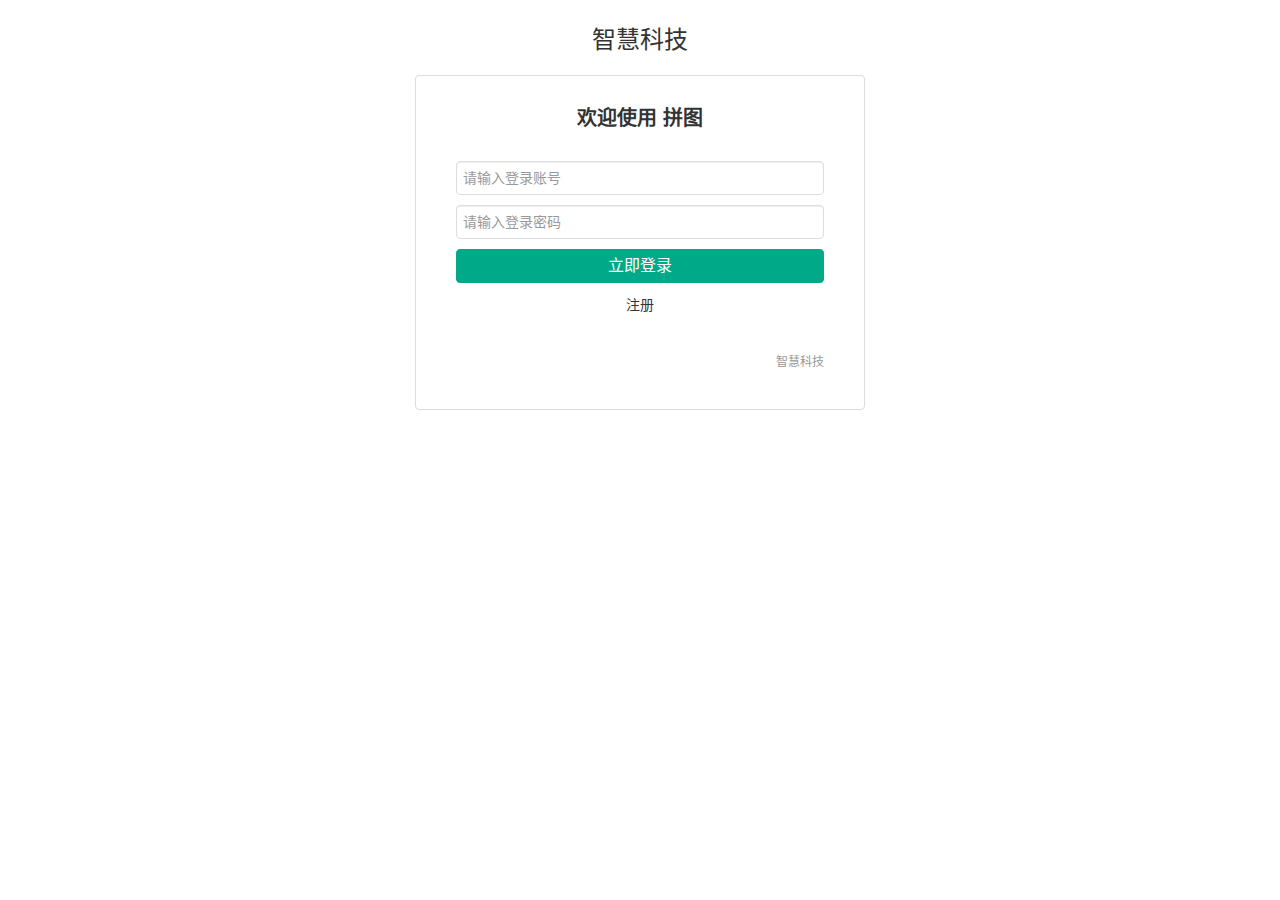
<file: web/index.html>
<!DOCTYPE html>
<html lang="zh-cn">

<head>
    <title>首页登录注册</title>
    <meta charset="UTF-8">
    <meta name="viewport" content="width=device-width, initial-scale=1.0">
    <link rel="stylesheet" href="ext\pintuer\pintuer.css">
    <script src="ext\pintuer\jquery.js"></script>
    <script src="ext\pintuer\pintuer.js"></script>
    <script src="path.js"></script>
</head>

<body>
    <div class="container-layout padding-big ">
        <div class="line">
            <div class="text-center">
                <button class="button icon-navicon float-right" data-target="#header-demo1">
            </button>
                <a href="#">
                    <h1>智慧科技</h1>
                </a>
            </div>
        </div>
    </div>
    <div class="main">

        <style type="text/css">
            /*特别说明，验证码样式不包含在拼图pintuer.css文件内，需要自己添加到自己的style.css文件中，若要使用登录模块，需复制.passcode样式。*/

            .passcode {
                position: absolute;
                right: 0;
                top: 0;
                height: 32px;
                margin: 1px;
                border-left: solid 1px #ddd;
                text-align: center;
                line-height: 32px;
                border-radius: 0 4px 4px 0;
            }
        </style>
        <div align="center">
            <form action="home.html" method="post" id="oneform">
                <div class="panel padding" style="width: 450px;text-align: left;">
                    <div class="text-center">
                        <br>
                        <h2><strong>欢迎使用&nbsp;拼图</strong></h2>
                    </div>
                    <div class="" style="padding:30px;">
                        <div class="form-group">
                            <div class="field field-icon-right">
                                <input id="username" type="text" class="input" name="admin" placeholder="请输入登录账号" data-validate="required:请填写账号,length#>=4:账号长度不符合要求"
                                />
                                <span class="icon icon-user"></span>
                            </div>
                        </div>
                        <div class="form-group">
                            <div class="field field-icon-right">
                                <input id="password" type="password" class="input" name="password" placeholder="请输入登录密码" data-validate="required:请填写密码,length#>=4:密码长度不符合要求"
                                />
                                <span class="icon icon-key"></span>
                            </div>
                        </div>
                        <div class="form-group">
                            <div class="field">
                                <button id='submit' class="button button-block bg-main text-big">立即登录</button>
                            </div>
                        </div>
                        <div class="form-group">
                            <div class="field text-center">
                                <p class="text-muted text-center"><a class="" href="./register.html">注册</a>
                                </p>
                            </div>
                        </div>
                        <div class="text-right text-small text-gray padding-top">智慧科技</div>
                    </div>
                </div>
            </form>
        </div>

    </div>
    <script>
        $.ajaxSetup({
            xhrFields: {
                withCredentials: true
            }
        });


        $(function () {
            $("#submit").click(function () {
                var username = $('#username').val();
                var password = $('#password').val();

                if (username.length <= 3 || password.length <= 3) {
                    return false;
                } else {

                    $.getJSON(getURL('login'), {
                        username: username,
                        password: password
                    }, function (result, xx) {

                        console.log(result);
                        if (result.code != 0) {
                            alert(result.message);
                        } else {
                            if (username=='root') {
                                window.location.href = './boudle.html';
                            } else {
                                window.location = './home.html';
                            }
                        }
                    });
                }

                return false;
            });
        });
    </script>
</body>

</html>
</file>
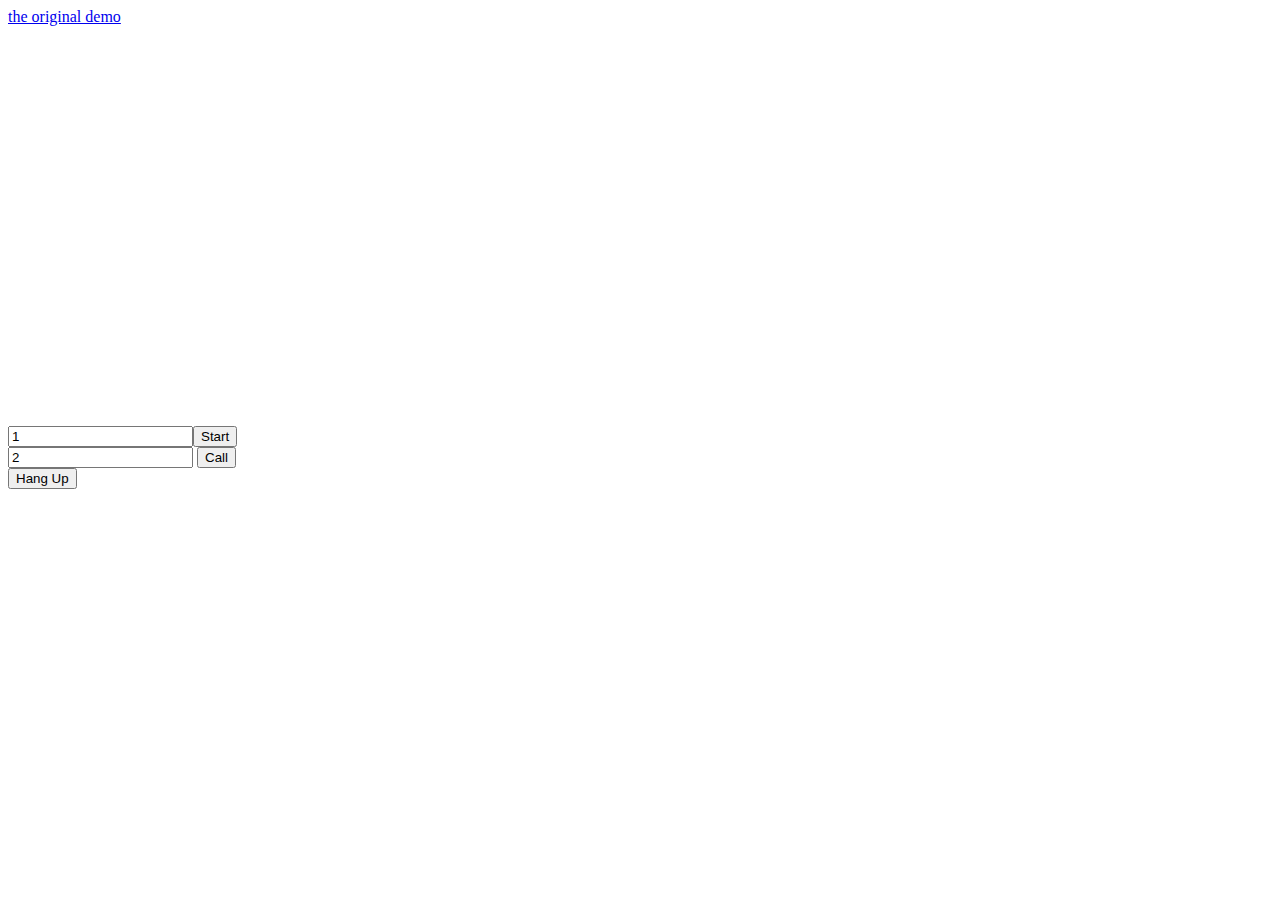
<file: web/test/index.html>
<!DOCTYPE html>
<html lang="en">
<head>
  <meta charset="UTF-8">
  <meta name="viewport" content="width=device-width, initial-scale=1.0">
  <meta http-equiv="X-UA-Compatible" content="ie=edge">
  <title>Document</title>
  <style lang="">
    .video{
      width:400px;
      height: 200px;
    }
    video{
      display: inline-block;
          width: 200px;
    }
  </style>
</head>
<body>
  <a href="index.original.html">the original demo</a>
  <div class="video"><video src="" id="localVideo" autoplay></video></div>  
  <div class="video"><video src="" id="remoteVideo" autoplay></video></div>  

 <div>

    <div><input type="text" value=1 id="id-input"><button id="startButton">Start</button>
      </div>
      <div><input type="text" value=2 id="who"> <button id="callButton">Call</button></div>
      
      <button id="hangupButton">Hang Up</button>
    </div>
  <script src="./js/adapter-latest.js"></script>
  <script src="./js/index.js"></script>
</body>
</html>
</file>
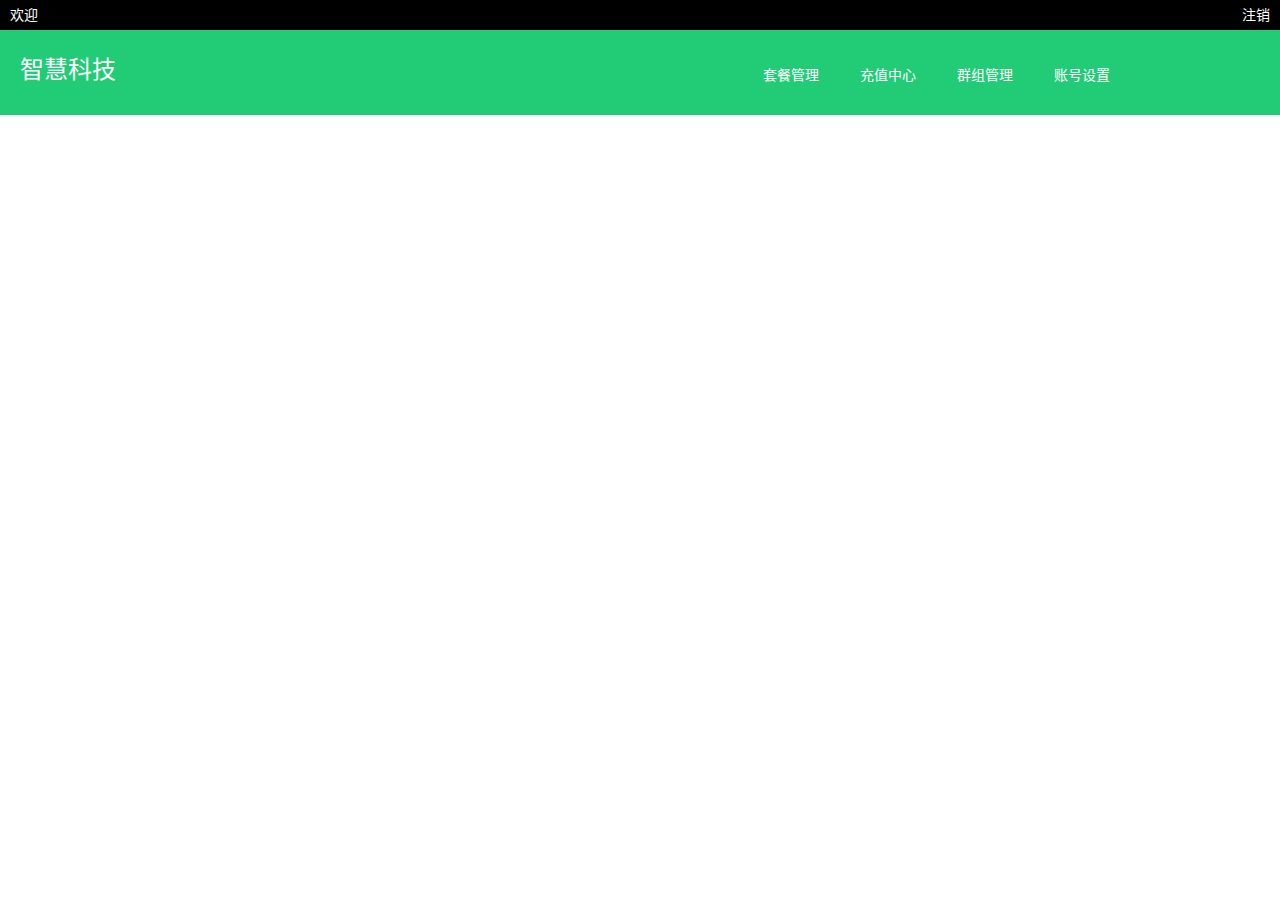
<file: web/boudle.html>
<!DOCTYPE html>
<html lang="zh-cn">

<head>
  <title>套餐管理</title>
  <meta charset="UTF-8">
  <meta name="viewport" content="width=device-width, initial-scale=1.0">
  <link rel="stylesheet" href="ext\pintuer\pintuer.css">
  <script src="ext\pintuer\jquery.js"></script>
  <script src="ext\pintuer\pintuer.js"></script>
  <script src="path.js"></script>
  <style>
    .card {
      width: 230px;
    }
  </style>
</head>

<body>
  <div class="layout bg-black bg-inverse hidden-l">
    <div class="container-layout height-big">
      <span class="float-right">
            <a href="javascript:;" id="signout">注销</a> 
            </span>欢迎<span id="top-username"></span>
    </div>
  </div>
  <div class="container-layout padding-big bg-green bg-inverse ">
    <div class="line">
      <div class="xl12 xs5 xm6 xb7">
        <button class="button icon-navicon float-right" data-target="#header-demo1">
            </button>
        <a href="#">
          <h1>智慧科技</h1>
        </a>
      </div>
      <div class="xl12 xs7 xm6 xb5 padding-small-top">
        <ul class="nav nav-menu nav-inline nav-navicon" id="header-demo1">
          <li><a href="boudle.html">套餐管理</a> </li>
          <li><a href="charge.admin.html">充值中心</a> </li>
          <li><a href="group.admin.html">群组管理</a> </li>
          <li><a href="profile.admin.html">账号设置</a> </li>
        </ul>
      </div>
    </div>
  </div>
  <div class="main container padding">
    <div class="line padding">
      <ul class="list-inline" id="user-group">

      </ul>

    </div>
  </div>
  <div id="mydialog">
    <div class="dialog">
      <div class="dialog-head">
        <span class="dialog-close close rotate-hover"></span><strong>修改套餐</strong>
      </div>
      <div class="dialog-body">
        <input type="text" hidden id="option-id">
        <div><label for="" class="label">套餐名</label><input type="text" id="option-name" class="input" placeholder="套餐名"></div>
        <div><label for="" class="label">套餐描述</label><input type="text" id="option-desc" class="input" placeholder="描述"></div>
        <div><label for="" class="label">单价</label><input type="text" id="option-price" class="input" placeholder="单价"></div>
        <div><label for="" class="label">超过多少分钟后免费</label><input type="text" id="option-total" class="input" placeholder="超过多少分钟后免费"></div>
      </div>
      <div class="dialog-foot">
        <button class="dialog-close button js-dialog-update ">
			取消</button>
        <button class="button bg-green" id="update-option-btn">
			确认</button>
      </div>
    </div>
  </div>
  <div id="new-option-dialog">
    <div class="dialog">
      <div class="dialog-head">
        <span class="dialog-close close rotate-hover"></span><strong>新增套餐</strong>
      </div>
      <div class="dialog-body">
        <input type="text" hidden id="option-id-new">
        <div><label for="" class="label">套餐名</label><input type="text" id="option-name-new" class="input" placeholder="套餐名"></div>
        <div><label for="" class="label">套餐描述</label><input type="text" id="option-desc-new" class="input" placeholder="描述"></div>
        <div><label for="" class="label">单价</label><input type="text" id="option-price-new" class="input" placeholder="单价"></div>
        <div><label for="" class="label">超过多少分钟后免费</label><input type="text" id="option-total-new" class="input" placeholder="超过多少分钟后免费"></div>
      </div>
      <div class="dialog-foot">
        <button class="dialog-close button js-dialog-new ">
			取消</button>
        <button class="button bg-green js-new-option-button">
			确认</button>
      </div>
    </div>
  </div>
  <script>
    $.ajaxSetup({
      xhrFields: {
        withCredentials: true
      }
    });

    $('#signout').click(function () {
      $.getJSON(getURL('logout'), function (resp) {
        console.log(resp);
        if (resp.code == 0) {
          window.location.href = './index.html';
        };

      })
    });

    $.getJSON(getURL('seeUserInfo'), function (resp) {
      if (resp.code != 10) {
        window.location.href = "./index.html";
      }

      console.log(resp)
      var user = resp.data;
      var uid = user.id;
      $.user = user;
      $('#top-username').text(user.realname);
      UpdateVundle(uid);
    });


    function UpdateVundle(uid) {
      //获得用户已加入的群组
      $.getJSON(getURL('getAllOption'), {
        uid,
        uid
      }, function (resp) {
        var list = resp.data;
        $.optionlist = list;

        var html = "";
        list.forEach(function (element) {
          html += '<li><div class="card border border-mix bg-mix radius padding-small"><h1 class="op-name">' +
            element.name +
            '</h1><p >单价: <span class="op-price">' + element.price + '</span> 元(当前套餐<span class="op-total">' +
            element.total + '</span>分钟后免费)</p><p class="op-desc">' +
            element.desc +
            '</p><p><button class="button bg-blue changeOption dialogs" data-toggle="click" data-target="#mydialog" data-mask="1" data-width="50%" href="#" data-act="update" data-oid="' +
            element.id + '">修改</button>' +
            '</p></div>' + '</li>';
        }, this);
        //添加新套餐按钮
        html +=
          '<li><p><button class="button bg-blue newOption dialogs" data-toggle="click" data-target="#new-option-dialog" data-mask="1" data-width="50%" href="#" data-act="new">新增套餐</button>' +
          '</p></div>' + '</li>';
        $('#user-group').html(html);
      })
    }

   

    $('#user-group').on('click', 'button', function (e) {
      var btn = $(this);
      var oid = btn.data('oid');
      var act = btn.data('act');
      if (act == 'update') {
        $showdialogs(btn);
        var opt_li = btn.parent().parent();
        var opt_name = opt_li.find('.op-name').text();
        var opt_desc = opt_li.find('.op-desc').text();
        var opt_total = opt_li.find('.op-total').text();
        var opt_price = opt_li.find('.op-price').text();
        showDailog(oid, opt_name, opt_desc, opt_price, opt_total);
      } else if (act == 'new') {
        $showdialogs(btn);
        showNewDialog();
      }


    });

    function showDailog(id, name, desc, price, total) {
      // $('.dialog').addClass('open');
      $('#option-id').val(id);
      $('#option-name').val(name);
      $('#option-desc').val(desc);
      $('#option-price').val(price);
      $('#option-total').val(total);


      $('#update-option-btn').off().click(function () {

        var id = $('#option-id').val();
        var name = $('#option-name').val();
        var desc = $('#option-desc').val();
        var price = $('#option-price').val();
        var total = $('#option-total').val();


        $.getJSON(getURL('updateOption'), {
          id: id,
          name: name,
          desc: desc,
          price: price,
          total: total
        }, function (resp) {
          if (resp.code == 0) {
            UpdateVundle($.user.id);
            alert('修改成功！');
            $('.js-dialog-update').click();
          } else {
            alert(resp.message);
            $('.js-dialog-update').click();
          }
        })

      })
    };

    function showNewDialog() {
      $('.js-new-option-button').off().click(function () {

        var id = $('#option-id-new').val();
        var name = $('#option-name-new').val();
        var desc = $('#option-desc-new').val();
        var price = $('#option-price-new').val();
        var total = $('#option-total-new').val();


        $.getJSON(getURL('addOption'), {
          name: name,
          desc: desc,
          price: price,
          total: total
        }, function (resp) {
          if (resp.code == 0) {
            UpdateVundle($.user.id);
            alert('修改成功！');
            $('.js-dialog-new').click();
          } else {
            alert(resp.message);
            $('.js-dialog-new').click();
          }
        })

      })
    }
  </script>
</body>

</html>
</file>
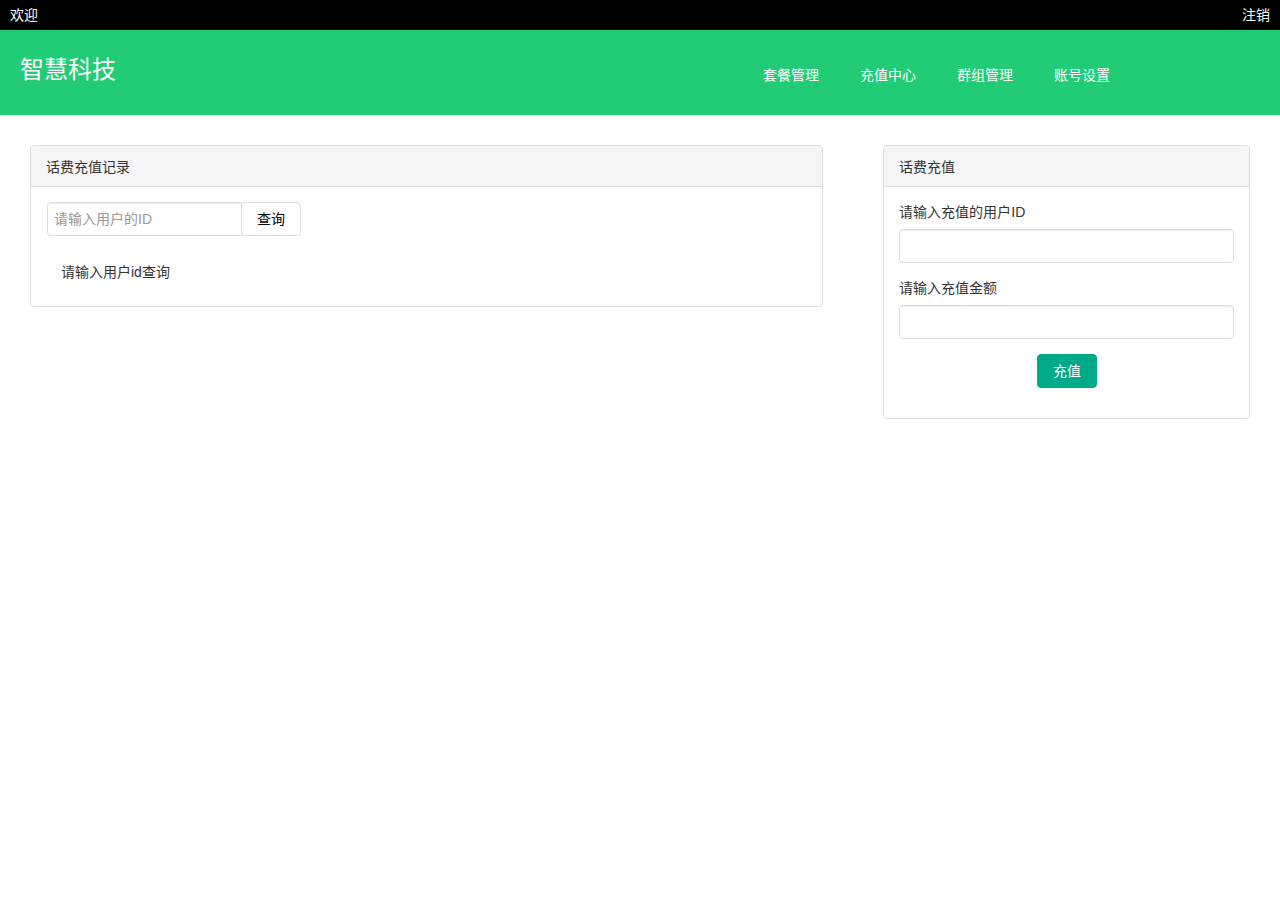
<file: web/charge.admin.html>
<!DOCTYPE html>
<html lang="zh-cn">

<head>
    <title>充值中心</title>
    <meta charset="UTF-8">
    <meta name="viewport" content="width=device-width, initial-scale=1.0">
    <link rel="stylesheet" href="ext\pintuer\pintuer.css">
    <script src="ext\pintuer\jquery.js"></script>
    <script src="ext\pintuer\pintuer.js"></script>
    <script src="path.js"></script>
</head>

<body>
    <div class="layout bg-black bg-inverse hidden-l">
        <div class="container-layout height-big">
            <span class="float-right">
            <a href="javascript:;" id="signout">注销</a> 
            </span>欢迎<span id="top-username"></span>
        </div>
    </div>
    <div class="container-layout padding-big bg-green bg-inverse ">
        <div class="line">
            <div class="xl12 xs5 xm6 xb7">
                <button class="button icon-navicon float-right" data-target="#header-demo1">
            </button>
                <a href="#">
                    <h1>智慧科技</h1>
                </a>
            </div>
            <div class="xl12 xs7 xm6 xb5 padding-small-top">
                <ul class="nav nav-menu nav-inline nav-navicon" id="header-demo1">
                    <li><a href="boudle.html">套餐管理</a> </li>
                    <li><a href="charge.admin.html">充值中心</a> </li>
                    <li><a href="group.admin.html">群组管理</a> </li>
                    <li><a href="profile.admin.html">账号设置</a> </li>
                </ul>
            </div>
        </div>
    </div>
    <div class="main">
        <div class="left x8 padding-large">
            <div class="line">
                <div class="panel">
                    <div class="panel-head">话费充值记录</div>
                    <div class="panel-body">
                        <div>
                            <p class="input-inline"><input type="text" class="input" id="search-userid" placeholder="请输入用户的ID"><button class="button"
                                    id='search-user-btn'>查询</button></p>
                        </div>
                        <ul id="user-group" class="list-group">
                            <li>请输入用户id查询</li>
                        </ul>
                        <div class="seprate margin-top margin-bottom text-center" id="div-pagin" style="display:none">
                            <ul class="pagination pagination-group" id="pagination">
                                <li class="disabled"><a href="#">«</a> </li>
                                <li><a href="#">1</a> </li>
                                <li class="active"><a href="#">2</a> </li>
                                <li><a href="#">3</a> </li>
                                <li><a href="#">4</a> </li>
                                <li><a href="#">5</a> </li>
                                <li><a href="#">»</a> </li>
                            </ul>
                        </div>
                    </div>
                </div>
            </div>
        </div>
        <div class="right x4 padding-large">

            <div class="panel">
                <div class="panel-head">
                    话费充值
                </div>
                <div class="panel-body">
                    <p>
                        <label for="" class="label">请输入充值的用户ID</label>
                        <input type="text" class="input" id="chargeid">
                    </p>
                    <p>
                        <label for="" class="label">请输入充值金额</label>
                        <input type="text" class="input" id="chargeNumber">
                    </p>
                    <p class="text-center"><button class="button bg-main" id="docharge">充值</button></p>
                </div>

            </div>

        </div>
    </div>
    <script>
        $.ajaxSetup({
            xhrFields: {
                withCredentials: true
            }
        });
        $.pagetotal = 1
        $.perpage = 30;
        $('#signout').click(function () {
            $.getJSON(getURL('logout'), function (resp) {
                console.log(resp);
                if (resp.code == 0) {
                    window.location.href = './index.html';
                };

            })
        });
        $.getJSON(getURL('seeUserInfo'), function (result) {
            if (result.code != 10) {
                window.location.href = './index.html';
            }
            var user = result.data;
            var uid = user.id;

            $.user = user;
            console.log(result);
            $('#top-username').text(user.realname);


            //getpage(23,1);
        });
        $('#search-user-btn').click(function () {
            var uid = $('#search-userid').val().trim();
            if (uid == '') {
                alert('请输入正确的用户ID!');
            } else {
                $.user_id = uid;
                getpage(1);
            }
        })
        $('#docharge').click(function () {
            var num = $('#chargeNumber').val().trim();
            var uid = $('#chargeid').val().trim();
            console.log(num);
            if(uid == ''){
                alert('请输入正确的用户ID~');
                return ;
            }
            if (/^\d\d*$/gim.test(num)) {
                if (num <= 0) {
                    alert('不能为负数！');
                    $('#chargeNumber').focus();
                } else if (num > 200) {
                    alert('一次充值金额不能超过200！');
                    $('#chargeNumber').focus();
                } else {
                    $.getJSON(getURL('charge'), {
                        uid:uid,
                        createid: $.user.id,
                        money: num
                    }, function (resp) {
                        console.log(resp);
                        if (resp.code == 0) {
                            alert('充值成功！');
                            window.location.reload();
                        }
                    })
                }
            } else {
                alert('请输入正确的数字！');
                $('#chargeNumber').focus();
            }
        })



        function getpage(page) {
            $.currentpage = page;
            $.getJSON(getURL('chargeRecord'), {
                uid: $.user_id,
                page: page,
                row: $.perpage
            }, function (resp) {

                console.log(resp);
                if (resp.code != 0) {
                    $('#user-group').html('<li><p>' + resp.message + '</p></li>');
                } else {
                    var pages = Math.ceil(resp.size / $.perpage);
                    $.pages = pages;
                    showPagination(page)
                    fillRecord(resp.data);
                }

            })
        }

        function showPagination(page) {
            var display = 10;
            var leftStart = (page - Math.floor(display / 2));
            var rightEnd = (page + Math.ceil(display / 2));

            var last = '<li ' + (page == 1 ? ' class="disabled"' : "") + '><a href="javascript:;">«</a> </li>';
            var next = '<li ' + (page == $.pages ? ' class="disabled"' : "") + '><a href="#">»</a> </li>';

            var meddle = "";

            if ($.pages != 1) {
                $('#div-pagin').show();

                if (leftStart < 1) {
                    for (var i = 1; i < page; i++) {
                        meddle += '<li><a href="#">' + i + '</a> </li>'
                    }
                } else {
                    meddle += '<li class="disabled"><a href="#">...</a> </li>';
                    for (var i = leftStart; i < page; i++) {
                        meddle += '<li><a href="#">' + i + '</a> </li>'
                    }
                }

                meddle += '<li class="active"><a href="#">' + page + '</a> </li>';

                if (rightEnd >= $.pages) {
                    for (var i = page + 1; i <= $.pages; i++) {
                        meddle += '<li><a href="#">' + i + '</a> </li>'
                    }
                } else {
                    for (var i = page + 1; i < rightEnd; i++) {
                        meddle += '<li><a href="#">' + i + '</a> </li>'
                    }
                    meddle += '<li class="disabled"><a href="#">...</a> </li>';
                }


                $('#pagination').html(last + meddle + next);

            } else {
                $('#div-pagin').hide();
            }
        }
        $('#pagination').on('click', 'a', function () {
            var $a = $(this);
            var txt = $a.text();
            if (/^\d+$/.test(txt)) {
                getpage(Number(txt));
            }
            console.log($a.text());
        });

        function fillRecord(list) {

            var html = "";
            list.forEach(function (element) {
                var when = (new Date(element.inserttime)).toLocaleString();
                var money = element.money;
                html += '<li><span class="icon icon-circle"></span> ' +
                    when + ' 充值了 ' + money + ' 元</li>';
            }, this);

            $('#user-group').html(html);
        };
    </script>
</body>

</html>
</file>
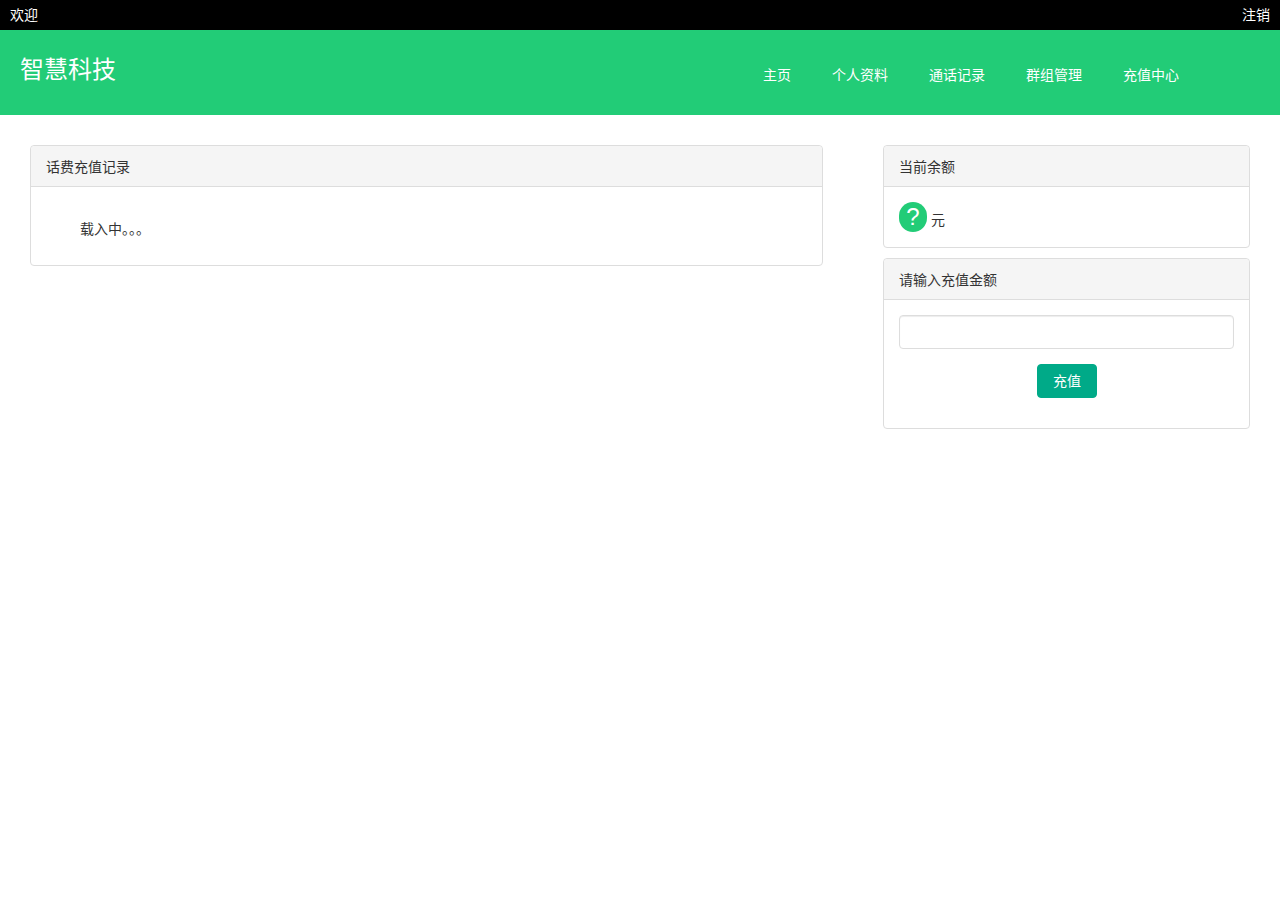
<file: web/charge.html>
<!DOCTYPE html>
<html lang="zh-cn">

<head>
    <title>充值中心</title>
    <meta charset="UTF-8">
    <meta name="viewport" content="width=device-width, initial-scale=1.0">
    <link rel="stylesheet" href="ext\pintuer\pintuer.css">
    <script src="ext\pintuer\jquery.js"></script>
    <script src="ext\pintuer\pintuer.js"></script>
    <script src="path.js"></script>
</head>

<body>
    <div class="layout bg-black bg-inverse hidden-l">
        <div class="container-layout height-big">
            <span class="float-right">
            <a href="javascript:;" id="signout">注销</a> 
            </span>欢迎<span id="top-username"></span>
        </div>
    </div>
    <div class="container-layout padding-big bg-green bg-inverse ">
        <div class="line">
            <div class="xl12 xs5 xm6 xb7">
                <button class="button icon-navicon float-right" data-target="#header-demo1">
            </button>
                <a href="#">
                    <h1>智慧科技</h1>
                </a>
            </div>
            <div class="xl12 xs7 xm6 xb5 padding-small-top">
                <ul class="nav nav-menu nav-inline nav-navicon" id="header-demo1">
                    <li><a href="home.html">主页</a> </li>
                    <li><a href="profile.html">个人资料</a> </li>
                    <li><a href="callrecord.html">通话记录</a> </li>
                    <li><a href="group.html">群组管理</a> </li>
                    <li><a href="charge.html">充值中心</a> </li>
                </ul>
            </div>
        </div>
    </div>
    <div class="main">
        <div class="left x8 padding-large">
            <div class="line">
                <div class="panel">
                    <div class="panel-head">话费充值记录</div>
                    <div class="panel-body">
                        <ul id="user-group" class="list-group">
                            <li><span class="icon-asterisk rotate text-large"></span>载入中。。。</li>
                        </ul>
                        <div class="seprate margin-top margin-bottom text-center" id="div-pagin" style="display:none">
                            <ul class="pagination pagination-group" id="pagination">
                                <li class="disabled"><a href="#">«</a> </li>
                                <li><a href="#">1</a> </li>
                                <li class="active"><a href="#">2</a> </li>
                                <li><a href="#">3</a> </li>
                                <li><a href="#">4</a> </li>
                                <li><a href="#">5</a> </li>
                                <li><a href="#">»</a> </li>
                            </ul>
                        </div>
                    </div>
                </div>
            </div>
        </div>
        <div class="right x4 padding-large">
            <div class="panel margin-bottom">
                <div class="panel-head">
                    当前余额
                </div>
                <div class="panel-body">
                    <span class="badge bg-green text-large" id="balance">?</span> 元
                </div>

            </div>


            <div class="panel">
                <div class="panel-head">
                    请输入充值金额
                </div>
                <div class="panel-body">
                    <p>

                        <input type="text" class="input" id="chargeNumber">
                    </p>
                    <p class="text-center"><button class="button bg-main" id="docharge">充值</button></p>
                </div>

            </div>

        </div>
    </div>
    <script>
        $.ajaxSetup({
            xhrFields: {
                withCredentials: true
            }
        });
        $.pagetotal = 1
        $.perpage = 30;
        $('#signout').click(function () {
            $.getJSON(getURL('logout'), function (resp) {
                console.log(resp);
                if (resp.code == 0) {
                    window.location.href = './index.html';
                };

            })
        });
        $.getJSON(getURL('seeUserInfo'), function (result) {
            if (result.code != 0) {
                window.location.href = './index.html';
            }
            var user = result.data;
            var uid = user.id;

            $.user = user;
            console.log(result);
            $('#top-username').text(user.realname);

            updateBalance(uid);
            getpage(1);
        });

        $('#docharge').click(function () {
            var num = $('#chargeNumber').val().trim();
            console.log(num);
            if (/^\d\d*$/gim.test(num)) {
                if (num <= 0) {
                    alert('不能为负数！');
                    $('#chargeNumber').focus();
                } else if (num > 200) {
                    alert('一次充值金额不能超过200！');
                    $('#chargeNumber').focus();
                } else {
                    $.getJSON(getURL('charge'), {
                        uid: $.user.id,
                        createid: $.user.id,
                        money: num
                    }, function (resp) {
                        console.log(resp);
                        if (resp.code == 0) {
                            alert('充值成功！');
                            window.location.reload();
                        }
                    })
                }
            } else {
                alert('请输入正确的数字！');
                $('#chargeNumber').focus();
            }
        })


        function updateBalance(uid) {

            $.getJSON(getURL('queary'), {
                uid:
                uid
            }, function (resp) {
                console.log(resp);
                if (resp.code == 0) {
                    $('#balance').text(resp.data);
                } else {
                    alert(resp.messsage)
                }
            })
        };

        function getpage(page) {
            $.currentpage = page;
            $.getJSON(getURL('chargeRecord'), {
                uid: $.user.id,
                page: page,
                row: $.perpage
            }, function (resp) {

                console.log(resp);
                if (resp.code != 0) {
                    $('#user-group').html('<li><p>' + resp.message + '</p></li>');
                } else {
                    var pages = Math.ceil(resp.size / $.perpage);
                    $.pages = pages;
                    showPagination(page)
                    fillRecord(resp.data);
                }

            })
        }

        function showPagination(page) {
            var display = 10;
            var leftStart = (page - Math.floor(display / 2));
            var rightEnd = (page + Math.ceil(display / 2));

            var last = '<li ' + (page == 1 ? ' class="disabled"' : "") + '><a href="javascript:;">«</a> </li>';
            var next = '<li ' + (page == $.pages ? ' class="disabled"' : "") + '><a href="#">»</a> </li>';

            var meddle = "";

            if ($.pages != 1) {
                $('#div-pagin').show();

                if (leftStart < 1) {
                    for (var i = 1; i < page; i++) {
                        meddle += '<li><a href="#">' + i + '</a> </li>'
                    }
                } else {
                    meddle += '<li class="disabled"><a href="#">...</a> </li>';
                    for (var i = leftStart; i < page; i++) {
                        meddle += '<li><a href="#">' + i + '</a> </li>'
                    }
                }

                meddle += '<li class="active"><a href="#">' + page + '</a> </li>';

                if (rightEnd >= $.pages) {
                    for (var i = page + 1; i <= $.pages; i++) {
                        meddle += '<li><a href="#">' + i + '</a> </li>'
                    }
                } else {
                    for (var i = page + 1; i < rightEnd; i++) {
                        meddle += '<li><a href="#">' + i + '</a> </li>'
                    }
                    meddle += '<li class="disabled"><a href="#">...</a> </li>';
                }


                $('#pagination').html(last + meddle + next);

            } else {
                $('#div-pagin').hide();
            }
        }
        $('#pagination').on('click', 'a', function () {
            var $a = $(this);
            var txt = $a.text();
            if (/^\d+$/.test(txt)) {
                getpage(Number(txt));
            }
            console.log($a.text());
        });

        function fillRecord(list) {

            var html = "";
            list.forEach(function (element) {
                var when = (new Date(element.inserttime)).toLocaleString();
                var money = element.money;
                html += '<li><span class="icon icon-circle"></span> ' +
                    when + ' 充值了 ' + money + ' 元</li>';
            }, this);

            $('#user-group').html(html);
        };
    </script>
</body>

</html>
</file>
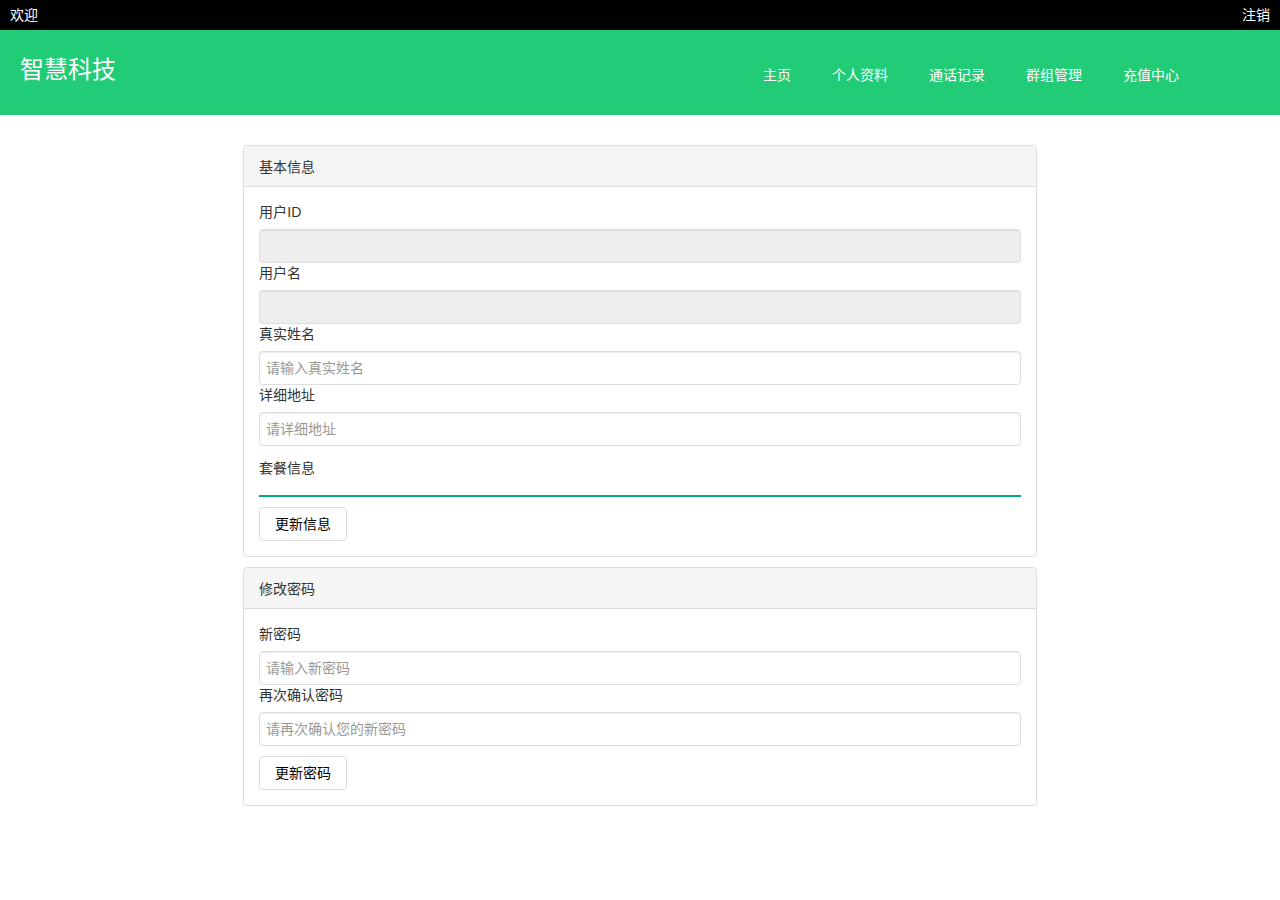
<file: web/profile.html>
<!DOCTYPE html>
<html lang="zh-cn">

<head>
    <title>个人资料</title>
    <meta charset="UTF-8">
    <meta name="viewport" content="width=device-width, initial-scale=1.0">
    <link rel="stylesheet" href="ext\pintuer\pintuer.css">
    <script src="ext\pintuer\jquery.js"></script>
    <script src="ext\pintuer\pintuer.js"></script>
    <script src="path.js"></script>
</head>

<body>
    <div class="layout bg-black bg-inverse hidden-l">
        <div class="container-layout height-big">
            <span class="float-right">
            <a href="javascript:;" id="signout">注销</a> 
            </span>欢迎<span id="top-username"></span>
        </div>
    </div>
    <div class="container-layout padding-big bg-green bg-inverse ">
        <div class="line">
            <div class="xl12 xs5 xm6 xb7">
                <button class="button icon-navicon float-right" data-target="#header-demo1">
            </button>
                <a href="#">
                    <h1>智慧科技</h1>
                </a>
            </div>
            <div class="xl12 xs7 xm6 xb5 padding-small-top">
                <ul class="nav nav-menu nav-inline nav-navicon" id="header-demo1">
                    <li><a href="home.html">主页</a> </li>
                    <li><a href="profile.html">个人资料</a> </li>
                    <li><a href="callrecord.html">通话记录</a> </li>
                    <li><a href="group.html">群组管理</a> </li>
                    <li><a href="charge.html">充值中心</a> </li>
                </ul>
            </div>
        </div>
    </div>
    <div class="main">
        <div class="left x8 x2-move padding-large">
            <div class="line margin-bottom">
                <div class="panel">
                    <div class="panel-head">基本信息</div>
                    <div class="panel-body">
                        <div>
                            <label for="" class="label">用户ID</label>
                            <input id="profile-userid" type="input" class="input" readonly>
                        </div>
                        <div>
                            <label for="" class="label">用户名</label>
                            <input id="profile-username" type="input" class="input" readonly>
                        </div>
                        <div>
                            <label for="" class="label">真实姓名</label>
                            <input id="profile-realname" type="input" class="input" placeholder="请输入真实姓名">
                        </div>
                        <div class="margin-bottom">
                            <label for="" class="label">详细地址</label>
                            <input id="profile-addr" type="input" class="input" placeholder="请详细地址">
                        </div>
                        <div class="margin-bottom">
                            <p>套餐信息</p>
                            <div class="border border-main" id='options'>

                            </div>
                        </div>
                        <button class="button" id="upd-pro">
                            更新信息
                        </button>
                    </div>
                </div>
            </div>

            <div class="line margin-bottom">
                <div class="panel">
                    <div class="panel-head">修改密码</div>
                    <div class="panel-body">
                        <div>
                            <label for="" class="label">新密码</label>
                            <input id="newpwd" type="password" class="input" placeholder="请输入新密码">
                        </div>
                        <div class="margin-bottom">
                            <label for="" class="label">再次确认密码</label>
                            <input id="newpwd2" type="password" class="input" placeholder="请再次确认您的新密码">
                        </div>
                        <button class="button" id="upd-pwd">
                            更新密码
                        </button>
                    </div>
                </div>
            </div>
        </div>

    </div>
    <script>
        $.ajaxSetup({
            xhrFields: {
                withCredentials: true
            }
        });

        $('#signout').click(function () {
            $.getJSON(getURL('logout'), function (resp) {
                console.log(resp);
                if (resp.code == 0) {
                    window.location.href = './index.html';
                };

            })
        });
        $.getJSON(getURL('seeUserInfo'), function (result) {
            if (result.code != 0) {
                window.location.href = './index.html';
            }
            var user = result.data;
            var uid = user.id;

            $.user = user;

            $('#top-username').text(user.realname);
            //把用户名添加到页面中
            $('#profile-username').text(user.name);

            //把用户id添加到页面中
            $('#profile-userid').val(user.id)
            //把用户名添加到页面中
            $('#profile-username').val(user.username)
           
           //把真实名字添加到页面中
            $('#profile-realname').val(user.realname);

            //把真实地址添加到页面中
            $('#profile-addr').val(user.addr);

            $('#options').html('<h1>' + user.setmeal.name + '</h1><p>' + user.setmeal.desc + '</p>')

            $('#upd-pro').click(function () {
                var realname = $('#profile-realname').val();
                var addr = $('#profile-addr').val();
                $.getJSON(getURL('updateUserInfo'), {
                    realname: realname,
                    addr: addr,
                    setmealid: $.user.setmeal.id
                }, function (resp) {
                    console.log(resp);
                    alert(resp.message)
                })

            })




            console.log(result);

        });

        $('#upd-pwd').click(function () {
            var newpwd = $('#newpwd').val().trim();
            var newpwd2 = $('#newpwd2').val().trim();


            if (newpwd.length <= 0) {
                alert('密码不能为空')
            } else if (newpwd.length <= 3) {
                alert('密码长度不得低于4位！')
            } else if (newpwd != newpwd2) {
                alert('两次密码不一致！')
            } else {
                $.getJSON(getURL('updateUserPassword'), {
                    password: newpwd
                }, function (resp) {
                    console.log(resp);
                    alert(resp.message);
                })
            }
        });
    </script>
</body>

</html>
</file>
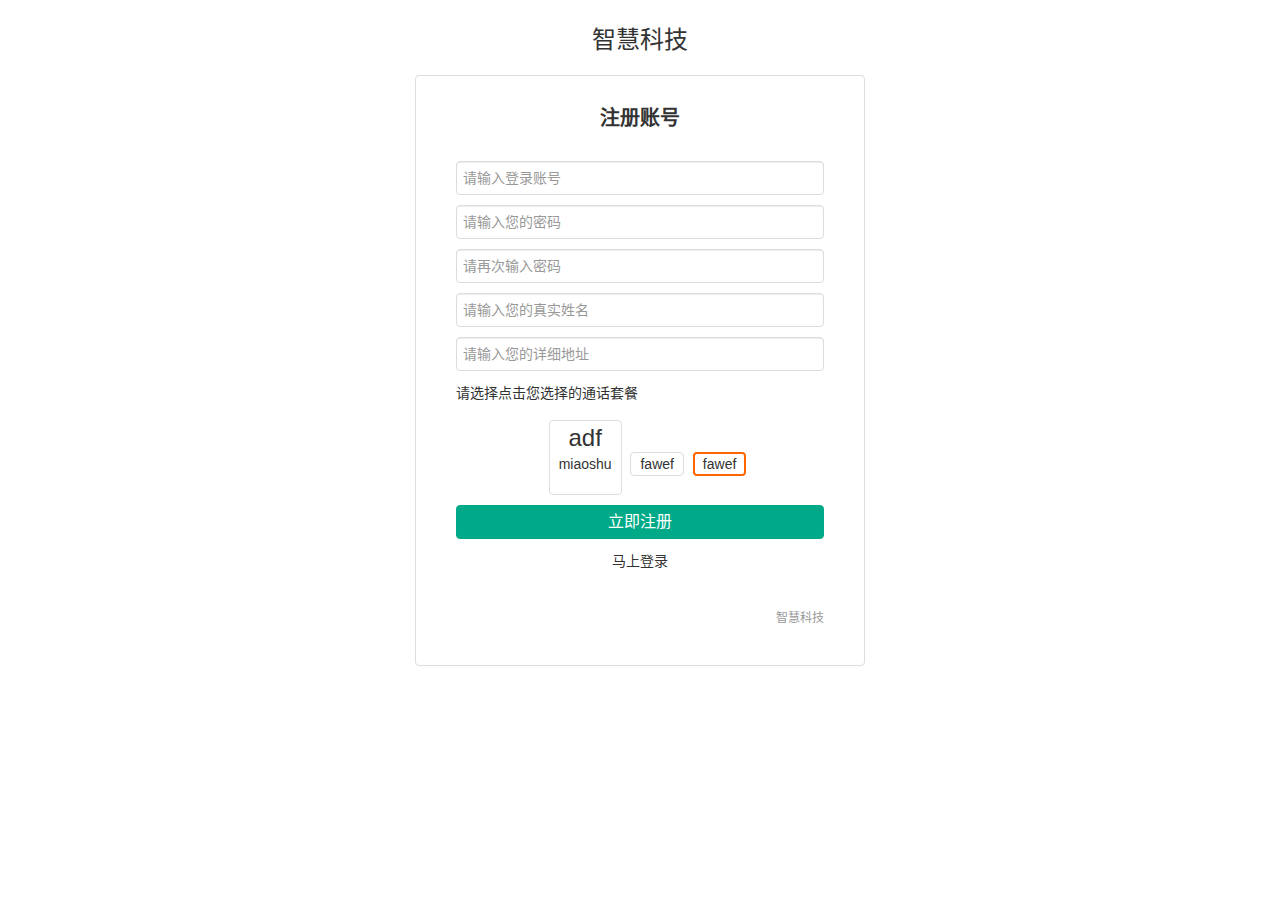
<file: web/register.html>
<!DOCTYPE html>
<html lang="zh-cn">

<head>
    <title>首页登录注册</title>
    <meta charset="UTF-8">
    <meta name="viewport" content="width=device-width, initial-scale=1.0">
    <link rel="stylesheet" href="ext\pintuer\pintuer.css">
    <script src="ext\pintuer\jquery.js"></script>
    <script src="ext\pintuer\pintuer.js"></script>
    <script src="path.js"></script>
</head>

<body>
    <div class="container-layout padding-big ">
        <div class="line">
            <div class="text-center">
                <button class="button icon-navicon float-right" data-target="#header-demo1">
            </button>
                <a href="#">
                    <h1>智慧科技</h1>
                </a>
            </div>
        </div>
    </div>
    <div class="main">

        <style type="text/css">
            /*特别说明，验证码样式不包含在拼图pintuer.css文件内，需要自己添加到自己的style.css文件中，若要使用登录模块，需复制.passcode样式。*/

            .passcode {
                position: absolute;
                right: 0;
                top: 0;
                height: 32px;
                margin: 1px;
                border-left: solid 1px #ddd;
                text-align: center;
                line-height: 32px;
                border-radius: 0 4px 4px 0;
            }
        </style>
        <div align="center">
            <form action="home.html" method="post" id="oneform">
                <div class="panel padding" style="width: 450px;text-align: left;">
                    <div class="text-center">
                        <br>
                        <h2><strong>注册账号</strong></h2>
                    </div>
                    <div class="" style="padding:30px;">
                        <div class="form-group">
                            <div class="field field-icon-right">
                                <input id="username" type="text" class="input" name="admin" placeholder="请输入登录账号" data-validate="required:请填写账号,length#>=4:账号长度不符合要求"
                                />
                                <span class="icon icon-user"></span>
                            </div>
                        </div>
                        <div class="form-group">
                            <div class="field field-icon-right">
                                <input id="password" type="password" class="input" name="password" placeholder="请输入您的密码" data-validate="required:请填写密码,length#>=4:密码长度不符合要求"
                                />
                                <span class="icon icon-key"></span>
                            </div>
                        </div>
                        <div class="form-group">
                            <div class="field field-icon-right">
                                <input id="password2" type="password" class="input" name="password" placeholder="请再次输入密码" data-validate="required:请填写密码,length#>=4:密码长度不符合要求"
                                />
                                <span class="icon icon-key"></span>
                            </div>
                        </div>
                        <div class="form-group">
                            <div class="field field-icon-right">
                                <input id="realname" type="text" class="input" name="admin" placeholder="请输入您的真实姓名" data-validate="required:请填写真实姓名" />
                                <span class="icon icon-user"></span>
                            </div>
                        </div>
                        <div class="form-group">
                            <div class="field field-icon-right">
                                <input id="addr" type="text" class="input" name="admin" placeholder="请输入您的详细地址" data-validate="required:请填写详细地址" />
                                <span class="icon icon-map-marker"></span>
                            </div>
                        </div>
                        <div class="form-group">
                            <div class="field">
                                <div>
                                    <p>请选择点击您选择的通话套餐</p>
                                    <div class="line text-center">
                                        <ul class="selected-inline" id='options-list'>
                                            <li>
                                                <h1>adf</h1>
                                                <p>miaoshu</p>
                                            </li>
                                            <li>fawef</li>
                                            <li class="selected">fawef</li>
                                        </ul>
                                    </div>
                                </div>
                            </div>
                        </div>
                        <div class="form-group">
                            <div class="field">
                                <button id='submit' class="button button-block bg-main text-big">立即注册</button>
                            </div>
                        </div>
                        <div class="form-group">
                            <div class="field text-center">
                                <p class="text-muted text-center"><a class="" href="./index.html">马上登录</a>
                                </p>
                            </div>
                        </div>
                        <div class="text-right text-small text-gray padding-top">智慧科技</div>
                    </div>
                </div>
            </form>
        </div>

    </div>
    <script>
        $(function () {
            $("#submit").click(function () {
                var username = $('#username').val();
                var password = $('#password').val();
                var password2 = $('#password2').val();
                var realname = $('#realname').val();
                var addr = $('#addr').val();
                var optionid =  $('#options-list').find('.selected').data('oid');
                if (username.length <= 3 || password.length <= 3 || realname.length == 0 || addr.length ==
                    0) {
                    console.log('somethin bad')
                    return false;
                }
                if (password != password2) {
                    alert('两次输入的密码不一致！请检查');
                    return false;
                }
                console.log(123);
                $.getJSON(getURL('regist'), {
                    username: username,
                    password: password,
                    addr: addr,
                    realname: realname,
                    setmealid:optionid
                }, function (result, xx) {
                    if (result.code != '注册成功') {
                        alert(result.code);
                    } else {
                        alert('注册成功！');
                        window.location = './index.html';
                    }
                    console.log(result);
                });
                return false;
            });

            $.getJSON(getURL('getAllOption'), function (resp) {
                console.log(resp);
                var list = resp.data;
                var html = "";
                var signal = 0;
                list.forEach(function (el) {
                    var addtion = ' class="selected" ';
                    if (signal == 0) {
                        signal=1;
                    } else {
                        addtion="";
                    }
                    html += '<li data-oid="' + el.id + '" ' + addtion + '><strong>' + el.name +
                        '</strong><br><p>' + el.desc +
                        '</p></li>'
                }, this);

                $('#options-list').html(html).on('click','li',function(){
                    var $li = $(this);
                    if($li.hasClass('selected')){
                        //什么也不做
                    }else{
                        $li.parent().find('.selected').removeClass('selected');
                        $li.addClass('selected');
                    }
                });
                
            })
        });
    </script>
</body>

</html>
</file>
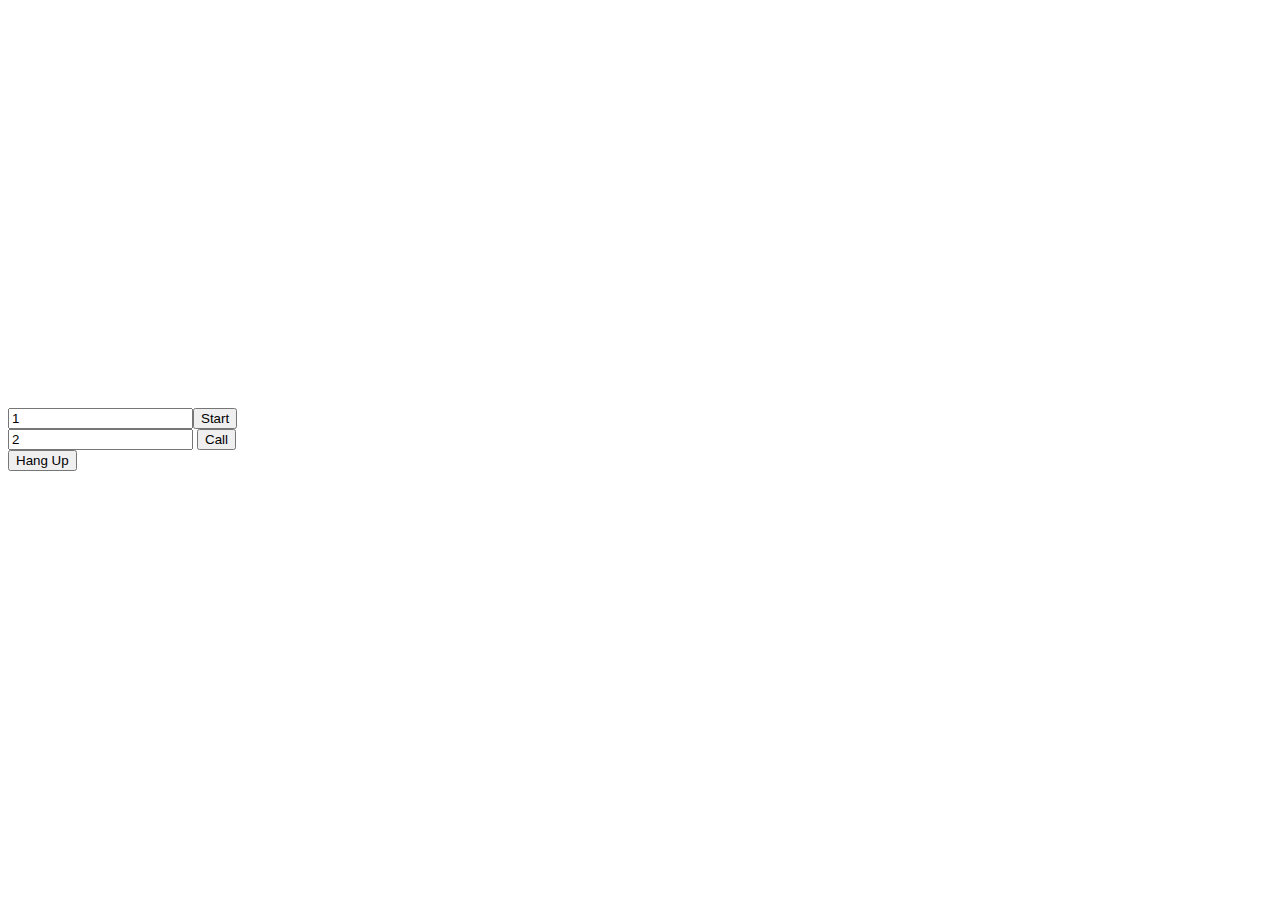
<file: web/test/index.original.html>
<!DOCTYPE html>
<html lang="en">
<head>
  <meta charset="UTF-8">
  <meta name="viewport" content="width=device-width, initial-scale=1.0">
  <meta http-equiv="X-UA-Compatible" content="ie=edge">
  <title>Document</title>
  <style lang="">
    .video{
      width:400px;
      height: 200px;
    }
    video{
      display: inline-block;
          width: 200px;
    }
  </style>
</head>
<body>
  <div class="video"><video src="" id="localVideo"></video></div>  
  <div class="video"><video src="" id="remoteVideo"></video></div>  

 <div>

    <div><input type="text" value=1 id="id-input"><button id="startButton">Start</button>
      </div>
      <div><input type="text" value=2 id="who"> <button id="callButton">Call</button></div>
      
      <button id="hangupButton">Hang Up</button>
    </div>
  <script src="./js/adapter-latest.js"></script>

  <script src="./js/main.js"></script>
</body>
</html>
</file>
